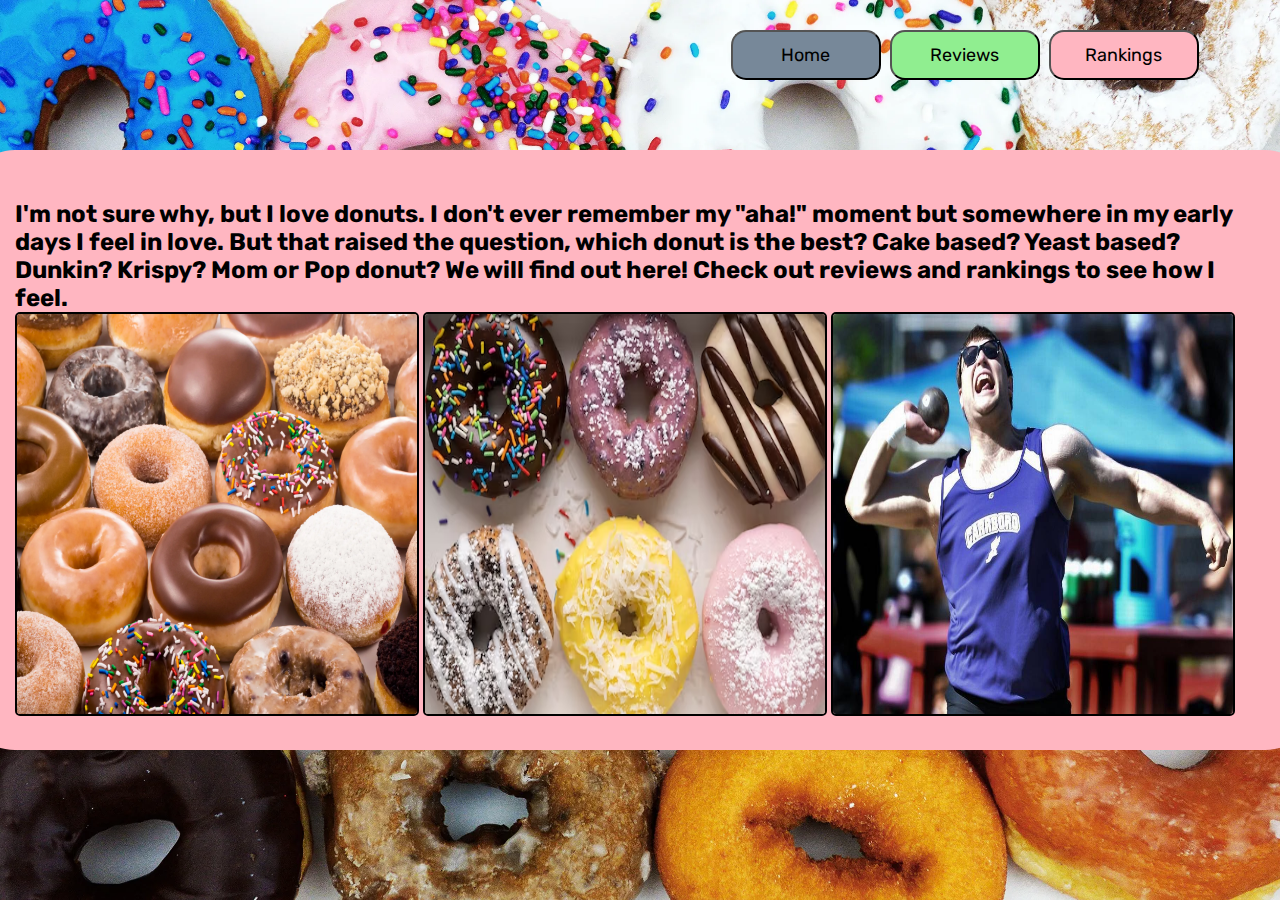
<file: index.html>
<!DOCTYPE html>
<html lang="en">
<head>
  <meta charset="UTF-8">
  <meta http-equiv="X-UA-Compatible" content="IE=edge">
  <meta name="viewport" content="width=device-width, initial-scale=1.0">
  <title>Magnus | Donut Connoisseur</title>
  <link rel="stylesheet" href="styles.css">
  <link rel="preconnect" href="https://fonts.googleapis.com">
  <link rel="preconnect" href="https://fonts.gstatic.com" crossorigin>
  <link href="https://fonts.googleapis.com/css2?family=Rubik:ital,wght@0,500;0,700;1,300&display=swap" rel="stylesheet">
</head>

<body>
  <section class="header">
    <nav> 
      <div class="nav-links">
        
          <form  action="index.html" target="_blank">
            <button class = 'btn' id="home" type ="submit"> Home</button>
          </form>

          <form action="reviews.html" target="_blank">
            <button class = 'btn' id="review" type ="review"> Reviews</button>
          </form>

          <form action="rankings.html" target="_blank">
            <button class = 'btn' id="ranking" type ="ranking"> Rankings</button>
          </form>       
      </div>
    </nav>

    <section class="indexBodyTextObject">
      <div class="bodyTextBox">
        <h2 class="index_text_donuts">I'm not sure why, but I love donuts. I don't ever remember my "aha!" moment but somewhere in my early days I feel in love. But that raised the 
          question, which donut is the best? Cake based? Yeast based? Dunkin? Krispy? Mom or Pop donut? We will find out here! Check out reviews and rankings to see how I feel.
        </h2>
      <img id="donut5" src="images/donut_5.webp"/>
      <img id="donut2" src = "images/donuts_2.avif"/>
      <img id="fatboy" src = "images/random home picture.jpg"/>
    </section>
        

  </section>
  


    </div>

  </section>



</body>
</html>
</file>
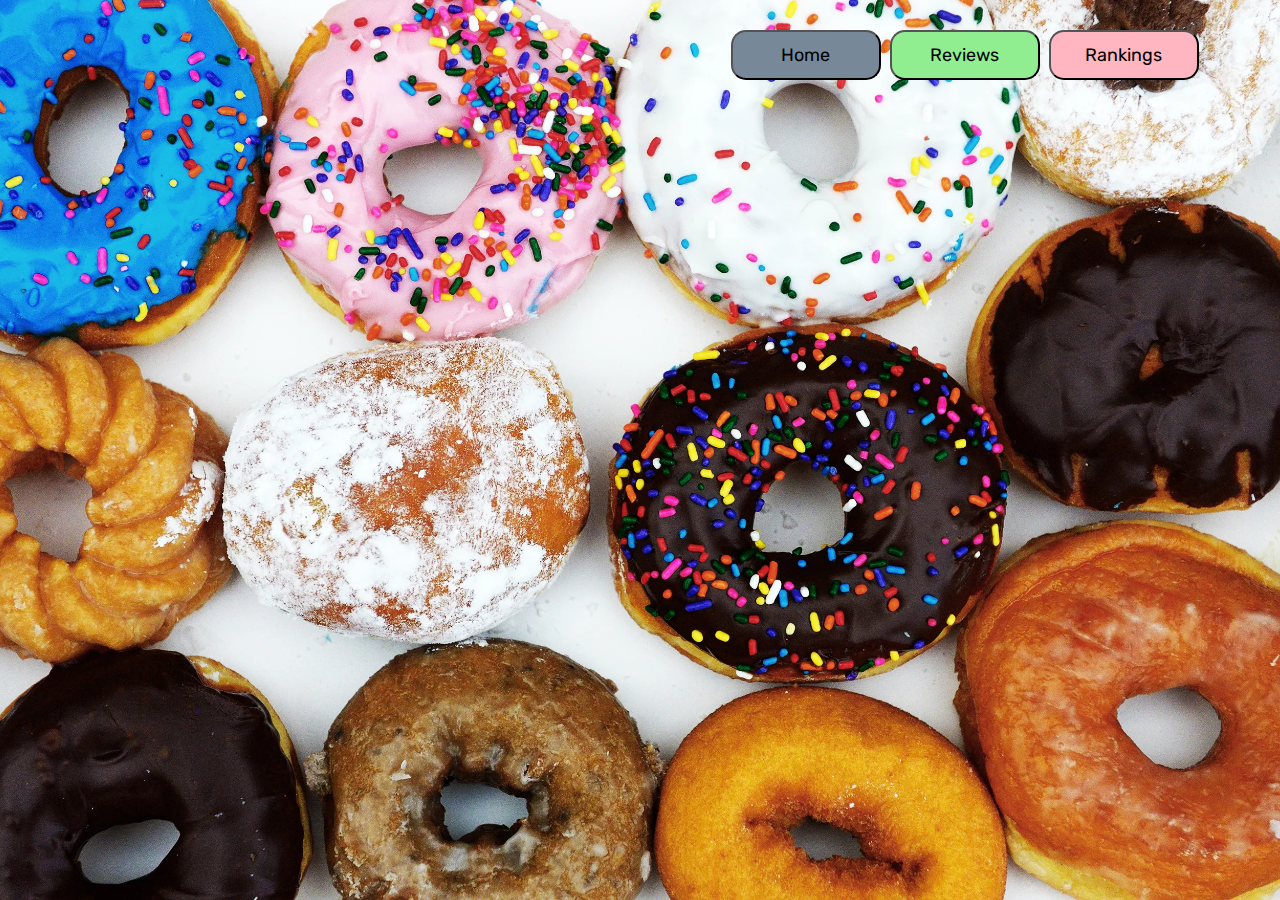
<file: rankings.html>
<!DOCTYPE html>
<html lang="en">
<head>
  <meta charset="UTF-8">
  <meta http-equiv="X-UA-Compatible" content="IE=edge">
  <meta name="viewport" content="width=device-width, initial-scale=1.0">

  <link rel="stylesheet" href="styles.css">
  <link rel="preconnect" href="https://fonts.googleapis.com">
  <link rel="preconnect" href="https://fonts.gstatic.com" crossorigin>

  <link href="https://fonts.googleapis.com/css2?family=Rubik:ital,wght@0,500;0,700;1,300&display=swap" rel="stylesheet">

  <title>Magnus's Donut Rankings</title>
</head>

<body>
  <section class="header">
    <nav> 
      <div class="nav-links">
        
          <form  action="index.html" target="_blank">
            <button class = 'btn' id="home" type ="submit"> Home</button>
          </form>

          <form action="reviews.html" target="_blank">
            <button class = 'btn' id="review" type ="review"> Reviews</button>
          </form>

          <form action="rankings.html" target="_blank">
            <button class = 'btn' id="ranking" type ="ranking"> Rankings</button>
          </form>       
      </div>
    </nav>
      
        <!-- Added some sections without internet and need to make sure this didn't break anything :)  -->

      <!-- <section class="rankingsBodyTextObject">
        <div class="rankingTextBox">
          <h2 class="ranking_text_box">
            example text for ranking page ... this is where I will talk about ranking donuts
          </h2>
      </section> -->
        
    </section>
</body>
</html>
</file>
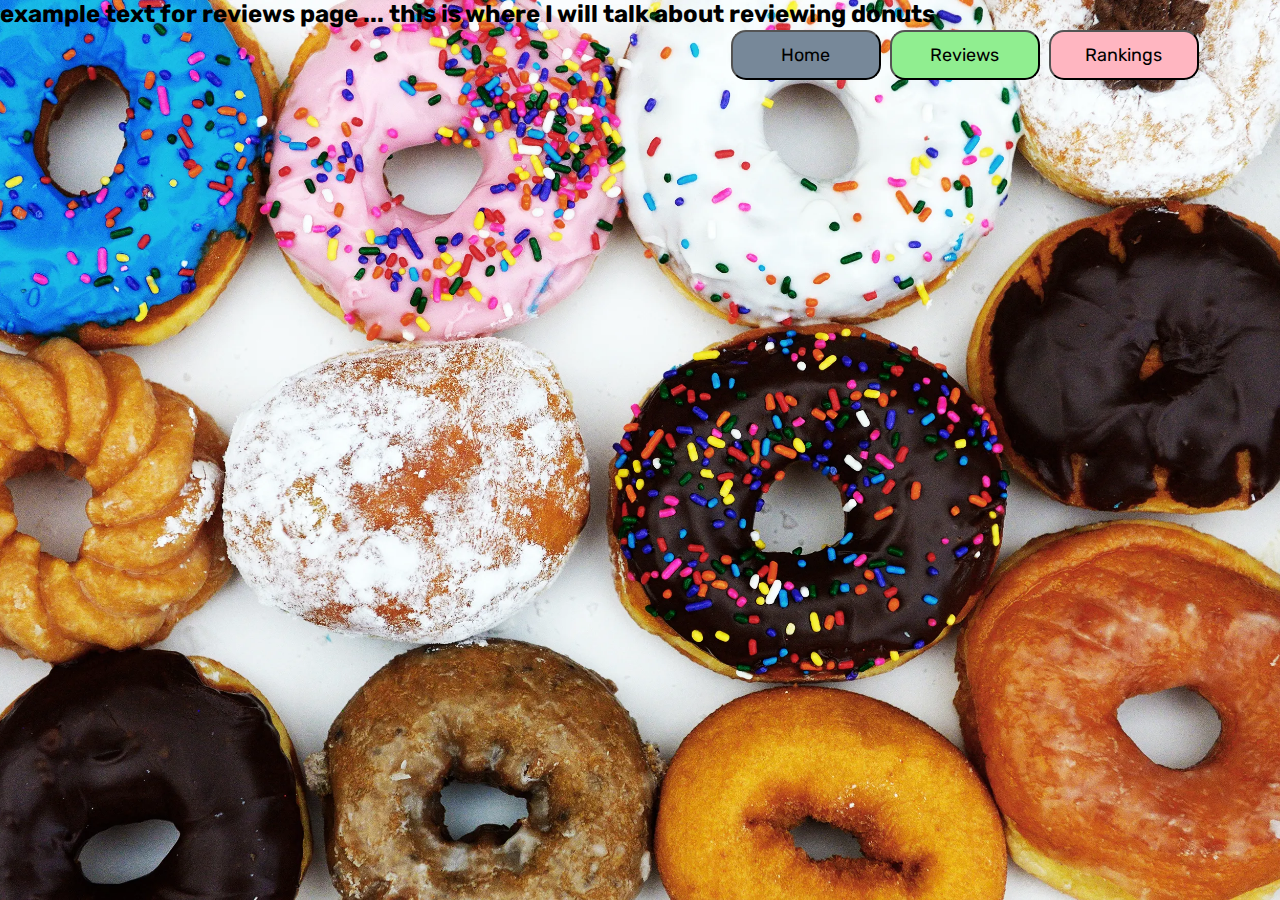
<file: reviews.html>
<!DOCTYPE html>
<html lang="en">
<head>
  <meta charset="UTF-8">
  <meta http-equiv="X-UA-Compatible" content="IE=edge">
  <meta name="viewport" content="width=device-width, initial-scale=1.0">
  <link rel="stylesheet" href="styles.css">
  <link rel="preconnect" href="https://fonts.googleapis.com">
  <link rel="preconnect" href="https://fonts.gstatic.com" crossorigin>
  <link href="https://fonts.googleapis.com/css2?family=Rubik:ital,wght@0,500;0,700;1,300&display=swap" rel="stylesheet">
  <title>Magnus's Donut Reviews</title>
</head>

<body>

  <section class="header">  
    <nav> 
      <div class="nav-links">
        
          <form  action="index.html" target="_blank">
            <button class = 'btn' id="home" type ="submit"> Home</button>
          </form>

          <form action="reviews.html" target="_blank">
            <button class = 'btn' id="review" type ="review"> Reviews</button>
          </form>

          <form action="rankings.html" target="_blank">
            <button class = 'btn' id="ranking" type ="ranking"> Rankings</button>
          </form>       
      </div>
    </nav>

      <section class="reviewBodyTextObject">
        <div class="reviewTextBox">
          <h2 class="review_text_box">
            example text for reviews page ... this is where I will talk about reviewing donuts
          </h2>
      </section>

  </section>
  
</body>
</html>
</file>
<file: styles.css>
* {
  margin: 0;
  padding: 0;
  font-family: 'Rubik', sans-serif;
}

.header{
  min-height: 100vh;
  display: flex;
  width: 100%;
  background-image: url(images/donuts_4_DD.webp);
  background-position: right;
  background-size: cover;
} 

nav{
  position: absolute;
  right: 0;
  padding: 2% 6%;
}

.nav-links{
  display:flex; 
  /* For reference, flex made the buttons go side by side - spent too long trying to figure that out (https://www.youtube.com/watch?v=oYRda7UtuhA&t=729s) */
  /* margin: 1px; */
}

.btn{
  margin:.25em;
  width: 150px;
  height: 50px;
  font-size: large;
  /* padding: 25px;  turns out this can mess your text alignment up and force you to spend 30 min trying to understand why your text won't center....*/ 
  cursor: pointer;
  border-radius: 15px;
}


.btn#home{
  background-color: lightslategray;
  

  
}

.btn#review{
  background-color: lightgreen;

}

.btn#ranking{
  background-color: lightpink;

}

.bodyTextBox{

  background-color: white;
  position: fixed;
  top: 50%;
  left: 50%;
  /* bring your own prefixes */
  transform: translate(-50%, -50%);
  width: 1250px;
  height: 500px;
  border-radius: 50px;
  padding: 50px;
  background-size: 10%;
}

.index_text_donuts{
  color:black;
  border-radius: 3px;
}

.bodyTextBox{
  background-color:lightpink;
}

.indexBodyTextObject{
  /* background-position: right; */
  /* background-size: cover; */
  /* display: flex; */
  min-height: 25%;
  /* display: flex; */
  width: 25%;
}


#donut5{
  width: 400px;  
  height: 400px;  
  border: 2px solid black;
  border-radius: 5px; 
  object-fit:enabled;  
  object-position: right top;
}

#donut2{
  width: 400px;  
  height: 400px;  
  border: 2px solid black;
  border-radius: 5px; 
  object-fit:enabled;  
  object-position: right top;
}

#fatboy{
  width: 400px;  
  height: 400px;  
  border: 2px solid black;
  border-radius: 5px; 
}

/* if I were to use a logo --> img{} */
</file>
